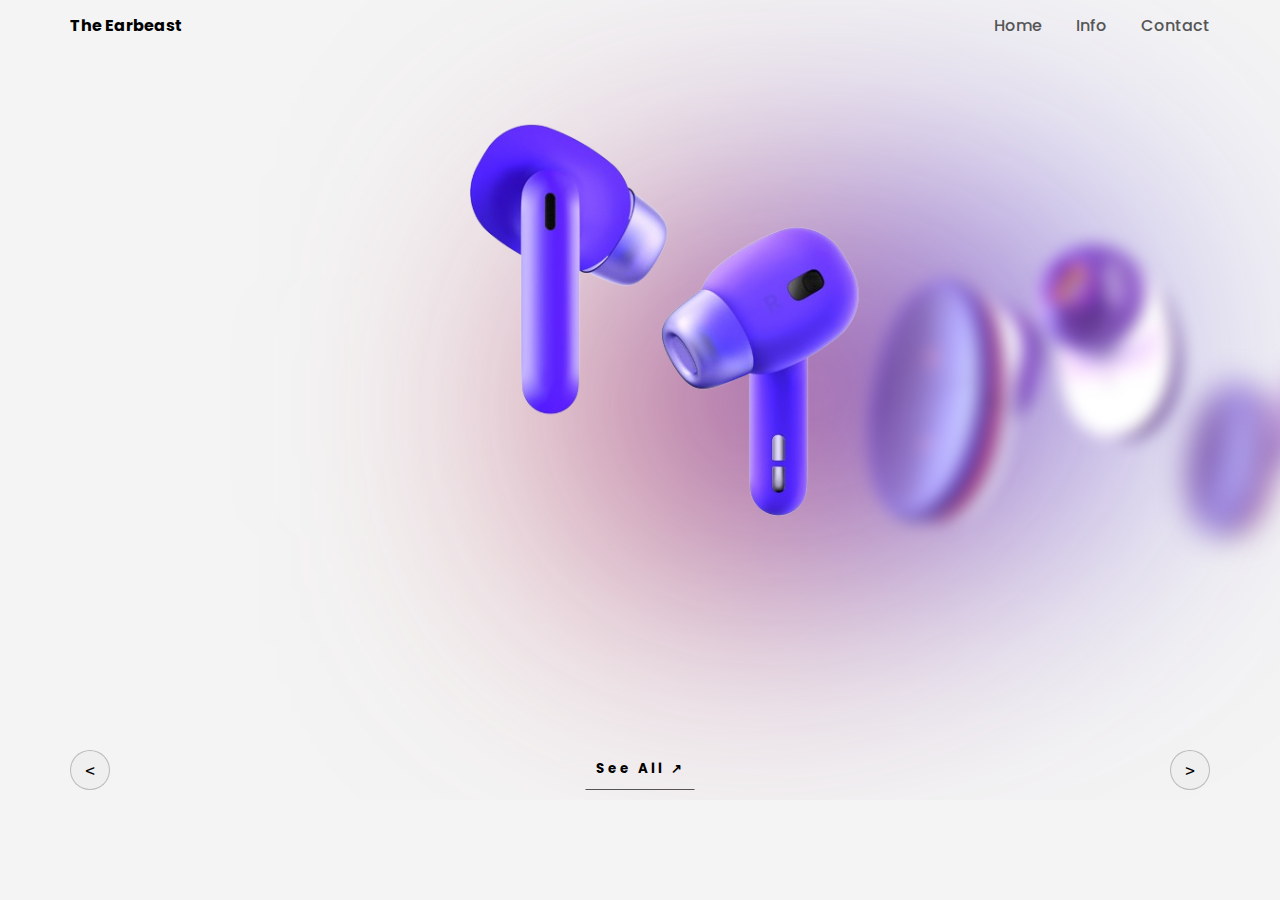
<file: Airpods Animation/index.html>
<!DOCTYPE html>
<html lang="en">
<head>
    <meta charset="UTF-8">
    <meta name="viewport" content="width=device-width, initial-scale=1.0">
    <title>Airpods Animation</title>
    <link rel="stylesheet" href="style.css">
</head>
<body>
    
<header>
    <div class="logo">The Earbeast</div>
    <nav>
        <a href="">Home</a>
        <a href="">Info</a>
        <a href="">Contact</a>
    </nav>
</header>
    <div class="carousel">
        <div class="list">
            <div class="item">
                <img src="images/img1.png">
                <div class="introduce">
                    <div class="title">DESIGN SLIDER</div>
                    <div class="topic">Airpod</div>
                    <div class="des">
                        <!-- 20 lorem -->
                        Lorem ipsum dolor sit amet consectetur adipisicing elit. Officia, laborum cumque dignissimos quidem atque et eligendi aperiam voluptates beatae maxime.
                    </div>
                    <button class="seeMore">SEE MORE &#8599</button>
                </div>
                <div class="detail">
                    <div class="title">Airpod GHTK</div>
                    <div class="des">
                        <!-- lorem 50 -->
                        Lorem ipsum dolor sit amet, consectetur adipisicing elit. Dolor, reiciendis suscipit nobis nulla animi, modi explicabo quod corrupti impedit illo, accusantium in eaque nam quia adipisci aut distinctio porro eligendi. Reprehenderit nostrum consequuntur ea! Accusamus architecto dolores modi ducimus facilis quas voluptatibus! Tempora ratione accusantium magnam nulla tenetur autem beatae.
                    </div>
                    <div class="specifications">
                        <div>
                            <p>Used Time</p>
                            <p>6 hours</p>
                        </div>
                        <div>
                            <p>Charging port</p>
                            <p>Type-C</p>
                        </div>
                        <div>
                            <p>Compatible</p>
                            <p>Android</p>
                        </div>
                        <div>
                            <p>Bluetooth</p>
                            <p>5.3</p>
                        </div>
                        <div>
                            <p>Controlled</p>
                            <p>Touch</p>
                        </div>
                    </div>
                    <div class="checkout">
                        <button>ADD TO CART</button>
                        <button>CHECKOUT</button>
                    </div>
                </div>
            </div>

            <div class="item">
                <img src="images/img2.png">
                <div class="introduce">
                    <div class="title">DESIGN SLIDER</div>
                    <div class="topic">Airpod</div>
                    <div class="des">
                        <!-- 20 lorem -->
                        Lorem ipsum dolor sit amet consectetur adipisicing elit. Officia, laborum cumque dignissimos quidem atque et eligendi aperiam voluptates beatae maxime.
                    </div>
                    <button class="seeMore">SEE MORE &#8599</button>
                </div>
                <div class="detail">
                    <div class="title">Airpod GHTK</div>
                    <div class="des">
                        <!-- lorem 50 -->
                        Lorem ipsum dolor sit amet, consectetur adipisicing elit. Dolor, reiciendis suscipit nobis nulla animi, modi explicabo quod corrupti impedit illo, accusantium in eaque nam quia adipisci aut distinctio porro eligendi. Reprehenderit nostrum consequuntur ea! Accusamus architecto dolores modi ducimus facilis quas voluptatibus! Tempora ratione accusantium magnam nulla tenetur autem beatae.
                    </div>
                    <div class="specifications">
                        <div>
                            <p>Used Time</p>
                            <p>6 hours</p>
                        </div>
                        <div>
                            <p>Charging port</p>
                            <p>Type-C</p>
                        </div>
                        <div>
                            <p>Compatible</p>
                            <p>Android</p>
                        </div>
                        <div>
                            <p>Bluetooth</p>
                            <p>5.3</p>
                        </div>
                        <div>
                            <p>Controlled</p>
                            <p>Touch</p>
                        </div>
                    </div>
                    <div class="checkout">
                        <button>ADD TO CART</button>
                        <button>CHECKOUT</button>
                    </div>
                </div>
            </div>

            <div class="item">
                <img src="images/img3.png">
                <div class="introduce">
                    <div class="title">DESIGN SLIDER</div>
                    <div class="topic">Airpod</div>
                    <div class="des">
                        <!-- 20 lorem -->
                        Lorem ipsum dolor sit amet consectetur adipisicing elit. Officia, laborum cumque dignissimos quidem atque et eligendi aperiam voluptates beatae maxime.
                    </div>
                    <button class="seeMore">SEE MORE &#8599</button>
                </div>
                <div class="detail">
                    <div class="title">Airpod GHTK</div>
                    <div class="des">
                        <!-- lorem 50 -->
                        Lorem ipsum dolor sit amet, consectetur adipisicing elit. Dolor, reiciendis suscipit nobis nulla animi, modi explicabo quod corrupti impedit illo, accusantium in eaque nam quia adipisci aut distinctio porro eligendi. Reprehenderit nostrum consequuntur ea! Accusamus architecto dolores modi ducimus facilis quas voluptatibus! Tempora ratione accusantium magnam nulla tenetur autem beatae.
                    </div>
                    <div class="specifications">
                        <div>
                            <p>Used Time</p>
                            <p>6 hours</p>
                        </div>
                        <div>
                            <p>Charging port</p>
                            <p>Type-C</p>
                        </div>
                        <div>
                            <p>Compatible</p>
                            <p>Android</p>
                        </div>
                        <div>
                            <p>Bluetooth</p>
                            <p>5.3</p>
                        </div>
                        <div>
                            <p>Controlled</p>
                            <p>Touch</p>
                        </div>
                    </div>
                    <div class="checkout">
                        <button>ADD TO CART</button>
                        <button>CHECKOUT</button>
                    </div>
                </div>
            </div>

            <div class="item">
                <img src="images/img4.png">
                <div class="introduce">
                    <div class="title">DESIGN SLIDER</div>
                    <div class="topic">Airpod</div>
                    <div class="des">
                        <!-- 20 lorem -->
                        Lorem ipsum dolor sit amet consectetur adipisicing elit. Officia, laborum cumque dignissimos quidem atque et eligendi aperiam voluptates beatae maxime.
                    </div>
                    <button class="seeMore">SEE MORE &#8599</button>
                </div>
                <div class="detail">
                    <div class="title">Airpod GHTK</div>
                    <div class="des">
                        <!-- lorem 50 -->
                        Lorem ipsum dolor sit amet, consectetur adipisicing elit. Dolor, reiciendis suscipit nobis nulla animi, modi explicabo quod corrupti impedit illo, accusantium in eaque nam quia adipisci aut distinctio porro eligendi. Reprehenderit nostrum consequuntur ea! Accusamus architecto dolores modi ducimus facilis quas voluptatibus! Tempora ratione accusantium magnam nulla tenetur autem beatae.
                    </div>
                    <div class="specifications">
                        <div>
                            <p>Used Time</p>
                            <p>6 hours</p>
                        </div>
                        <div>
                            <p>Charging port</p>
                            <p>Type-C</p>
                        </div>
                        <div>
                            <p>Compatible</p>
                            <p>Android</p>
                        </div>
                        <div>
                            <p>Bluetooth</p>
                            <p>5.3</p>
                        </div>
                        <div>
                            <p>Controlled</p>
                            <p>Touch</p>
                        </div>
                    </div>
                    <div class="checkout">
                        <button>ADD TO CART</button>
                        <button>CHECKOUT</button>
                    </div>
                </div>
            </div>

            <div class="item">
                <img src="images/img5.png">
                <div class="introduce">
                    <div class="title">DESIGN SLIDER</div>
                    <div class="topic">Airpod</div>
                    <div class="des">
                        <!-- 20 lorem -->
                        Lorem ipsum dolor sit amet consectetur adipisicing elit. Officia, laborum cumque dignissimos quidem atque et eligendi aperiam voluptates beatae maxime.
                    </div>
                    <button class="seeMore">SEE MORE &#8599</button>
                </div>
                <div class="detail">
                    <div class="title">Airpod</div>
                    <div class="des">
                        <!-- lorem 50 -->
                        Lorem ipsum dolor sit amet, consectetur adipisicing elit. Dolor, reiciendis suscipit nobis nulla animi, modi explicabo quod corrupti impedit illo, accusantium in eaque nam quia adipisci aut distinctio porro eligendi. Reprehenderit nostrum consequuntur ea! Accusamus architecto dolores modi ducimus facilis quas voluptatibus! Tempora ratione accusantium magnam nulla tenetur autem beatae.
                    </div>
                    <div class="specifications">
                        <div>
                            <p>Used Time</p>
                            <p>6 hours</p>
                        </div>
                        <div>
                            <p>Charging port</p>
                            <p>Type-C</p>
                        </div>
                        <div>
                            <p>Compatible</p>
                            <p>Android</p>
                        </div>
                        <div>
                            <p>Bluetooth</p>
                            <p>5.3</p>
                        </div>
                        <div>
                            <p>Controlled</p>
                            <p>Touch</p>
                        </div>
                    </div>
                    <div class="checkout">
                        <button>ADD TO CART</button>
                        <button>CHECKOUT</button>
                    </div>
                </div>
            </div>

            <div class="item">
                <img src="images/img6.png">
                <div class="introduce">
                    <div class="title">DESIGN SLIDER</div>
                    <div class="topic">Airpod</div>
                    <div class="des">
                        <!-- 20 lorem -->
                        Lorem ipsum dolor sit amet consectetur adipisicing elit. Officia, laborum cumque dignissimos quidem atque et eligendi aperiam voluptates beatae maxime.
                    </div>
                    <button class="seeMore">SEE MORE &#8599</button>
                </div>
                <div class="detail">
                    <div class="title">Airpod GHTK</div>
                    <div class="des">
                        <!-- lorem 50 -->
                        Lorem ipsum dolor sit amet, consectetur adipisicing elit. Dolor, reiciendis suscipit nobis nulla animi, modi explicabo quod corrupti impedit illo, accusantium in eaque nam quia adipisci aut distinctio porro eligendi. Reprehenderit nostrum consequuntur ea! Accusamus architecto dolores modi ducimus facilis quas voluptatibus! Tempora ratione accusantium magnam nulla tenetur autem beatae.
                    </div>
                    <div class="specifications">
                        <div>
                            <p>Used Time</p>
                            <p>6 hours</p>
                        </div>
                        <div>
                            <p>Charging port</p>
                            <p>Type-C</p>
                        </div>
                        <div>
                            <p>Compatible</p>
                            <p>Android</p>
                        </div>
                        <div>
                            <p>Bluetooth</p>
                            <p>5.3</p>
                        </div>
                        <div>
                            <p>Controlled</p>
                            <p>Touch</p>
                        </div>
                    </div>
                    <div class="checkout">
                        <button>ADD TO CART</button>
                        <button>CHECKOUT</button>
                    </div>
                </div>
            </div>
        </div>
        <div class="arrows">
            <button id="prev"><</button>
            <button id="next">></button>
            <button id="back">See All  &#8599</button>
        </div>
    </div>

    <script src="script.js"></script>
</body>
</html>
</file>
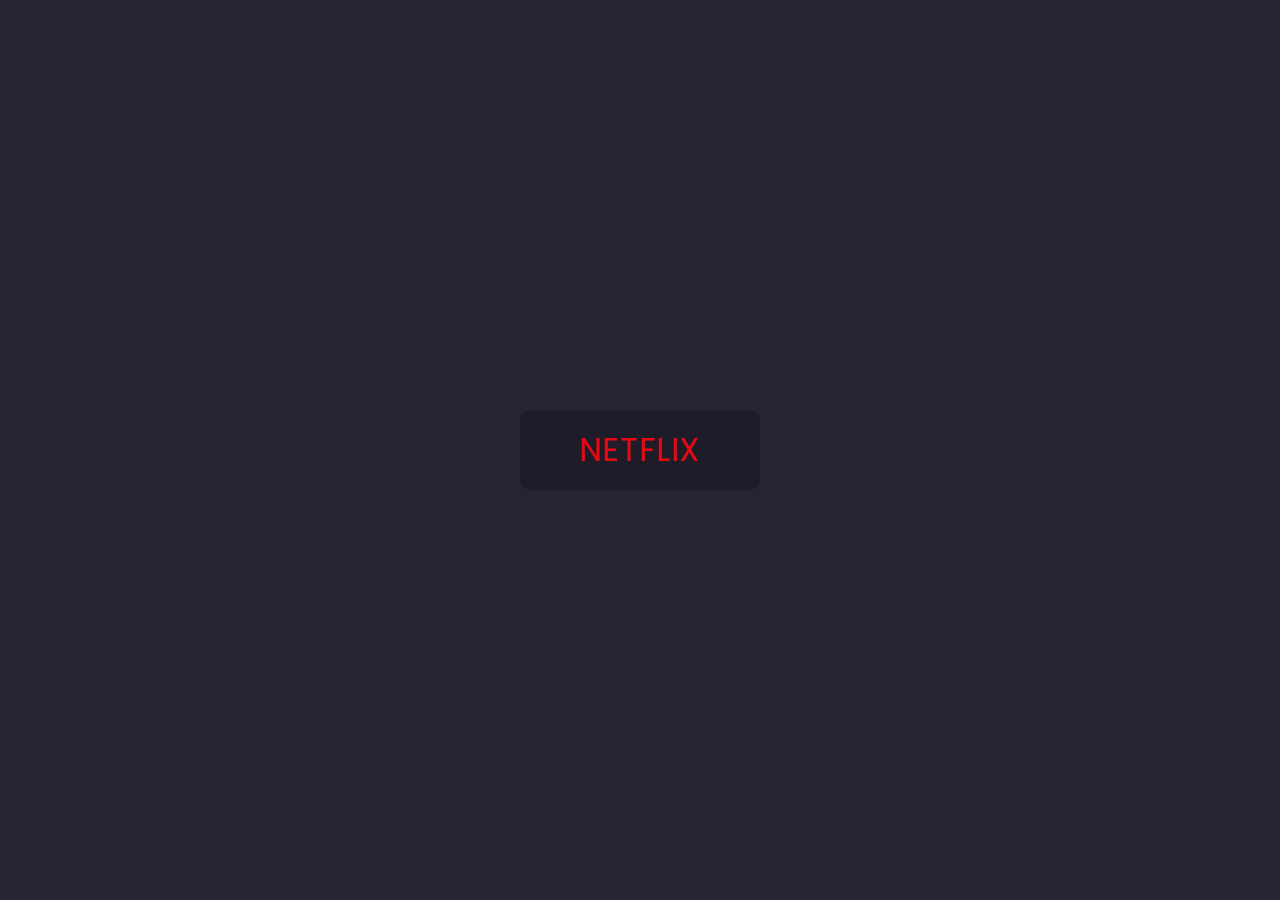
<file: Netflix Button Animation/index.html>
<!DOCTYPE html>
<html lang="en">
<head>
    <meta charset="UTF-8">
    <meta name="viewport" content="width=device-width, initial-scale=1.0">
    <title>Netflix Button Animation | @coding.stella</title>
    <link rel="stylesheet" href="./style.css">
</head>
<body>

 <div class="container">
   <a href="#" class="btn">Netflix</a>
 </div>

 <script src="script.js"></script>

</body>
</html>
</file>
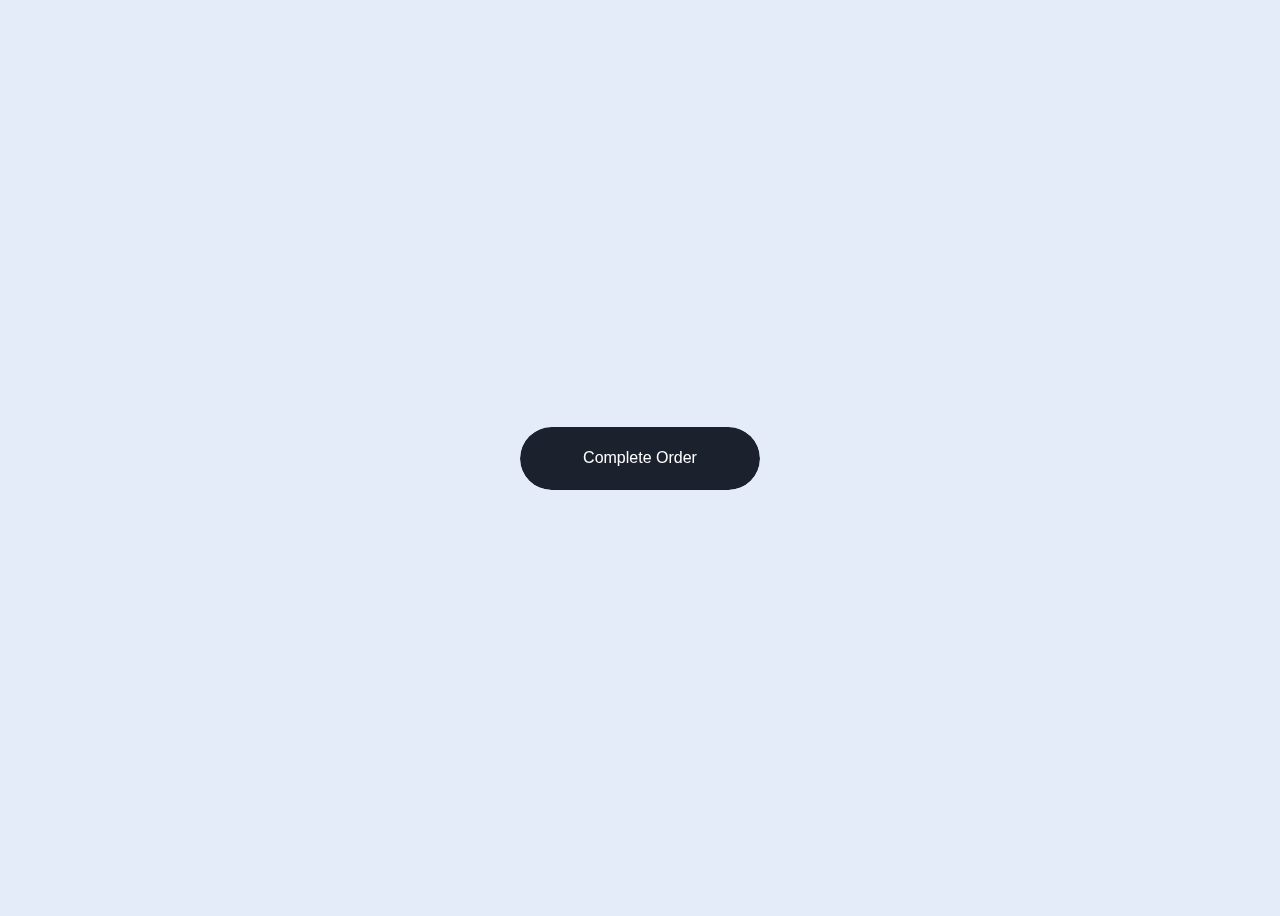
<file: Order confirm animation/index.html>
<!DOCTYPE html>
<html lang="en" >
<head>
  <meta charset="UTF-8">
  <title>Order confirm animation | @coding.stella</title>
  <link rel="stylesheet" href="https://public.codepenassets.com/css/reset-2.0.min.css">
<link rel='stylesheet' href='https://fonts.googleapis.com/css?family=Roboto:400,500,700&amp;display=swap'><link rel="stylesheet" href="./style.css">

</head>
<body>

<button class="order"><span class="default">Complete Order</span><span class="success">Order Placed
    <svg viewbox="0 0 12 10">
      <polyline points="1.5 6 4.5 9 10.5 1"></polyline>
    </svg></span>
  <div class="box"></div>
  <div class="truck">
    <div class="back"></div>
    <div class="front">
      <div class="window"></div>
    </div>
    <div class="light top"></div>
    <div class="light bottom"></div>
  </div>
  <div class="lines"></div>
</button>

<script src='https://cdnjs.cloudflare.com/ajax/libs/jquery/3.4.1/jquery.min.js'></script><script  src="./script.js"></script>

</body>
</html>
</file>
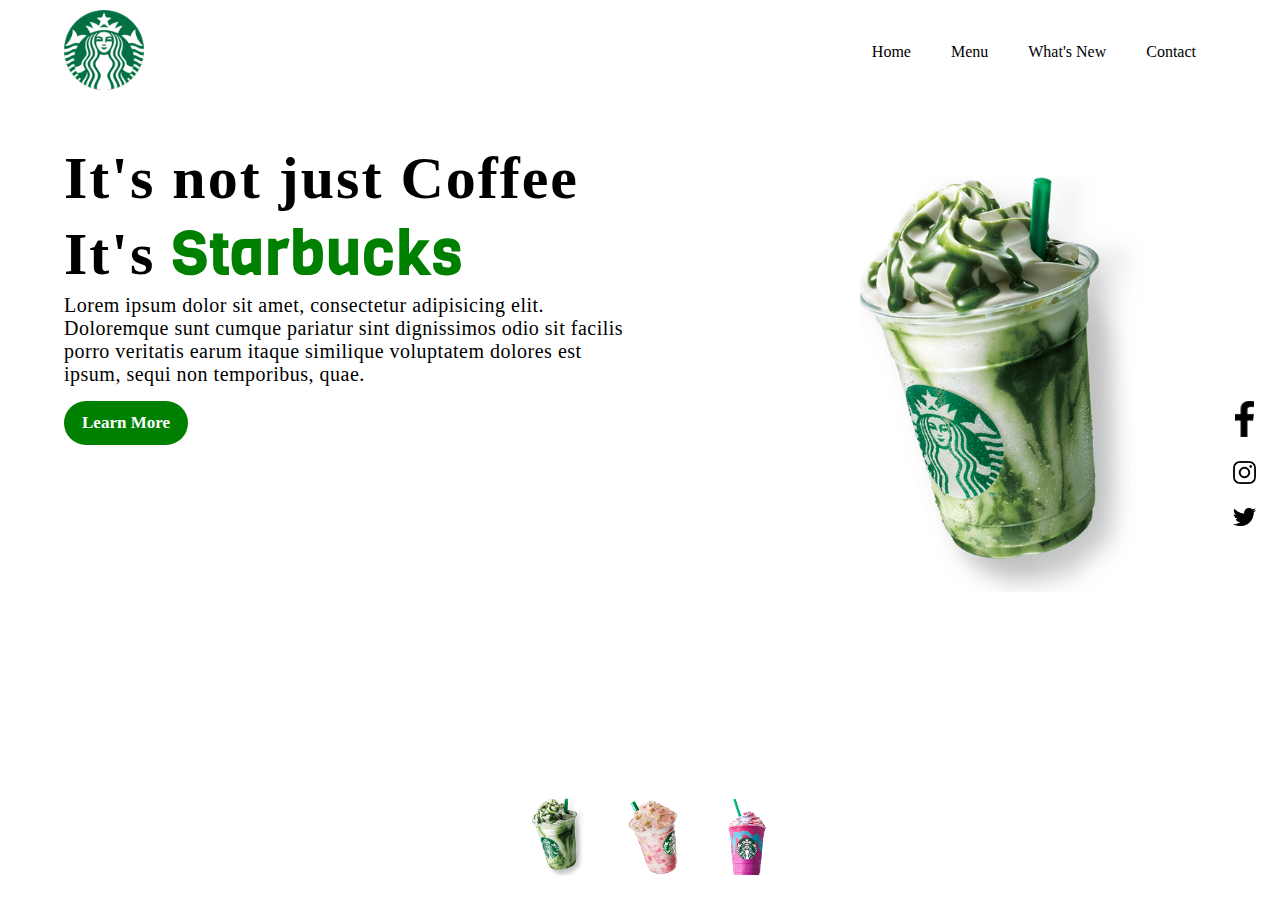
<file: Starbucks Landing Page Website/index.html>
<!DOCTYPE html>
<html lang="en" dir="ltr">
  <head>
    <meta charset="utf-8">
    <meta name="viewport" content="width=device-width, initial-scale=1">
    <link rel="preconnect" href="https://fonts.gstatic.com">
    <link href="https://fonts.googleapis.com/css2?family=Viga&display=swap" rel="stylesheet">
    <link href="https://fonts.googleapis.com/css2?family=Poppins:wght@200&display=swap" rel="stylesheet">
    <title>Starbucks Landing Page</title>
    <link rel="stylesheet" href="css/styles.css">
  </head>
  <body>

    <header>
      <div class="left-side">
        <a href="#"> <img src="img/logo.png" alt=""> </a>
      </div>
      <div class="right-side">
        <div class="nav-link-wrapper"> <a href="">Home</a> </div>
        <div class="nav-link-wrapper"> <a href="">Menu</a> </div>
        <div class="nav-link-wrapper"> <a href="">What's New</a> </div>
        <div class="nav-link-wrapper"> <a href="">Contact</a> </div>
      </div>
    </header>

    <div class="container">

      <div class="left-side">
        <h1>It's not just Coffee <br>
          It's <span class = "green"> Starbucks </span>
        </h1>
        <p>Lorem ipsum dolor sit amet, consectetur adipisicing elit. Doloremque
           sunt cumque pariatur sint dignissimos odio sit facilis porro veritatis
           earum itaque similique voluptatem dolores est ipsum, sequi non temporibus,
           quae.</p>
        <a href="">Learn More</a>
      </div>
      <div class="right-side">
        <img src="img/img1.png" alt="" class = "starbucks">
        <div class="box">
          <a href="#"> <img class = "facebook" src="img/facebook.png" alt=""></a>
          <a href="#"> <img src="img/instagram.png" alt=""></a>
          <a href="#"> <img src="img/twitter.png" alt=""></a>
        </div>
      </div>
    </div>
    <div class="thumb">
      <a href = "#bottom"><img id = "bottom" src="img/thumb1.png" onclick="imgSlider('img/img1.png');"> </a>
      <a href="#bottom"><img src="img/thumb2.png" onclick="imgSlider('img/img2.png');"> </a>
      <a href="#bottom"><img src="img/thumb3.png" onclick="imgSlider('img/img3.png');"> </a>
    </div>

    <script src = "js/script.js">
    </script>
  </body>
</html>
</file>
<file: Airpods Animation/style.css>
@import url('https://fonts.googleapis.com/css2?family=Poppins:ital,wght@0,100;0,200;0,300;0,400;0,500;0,600;0,700;0,800;0,900;1,100;1,200;1,300;1,400;1,500;1,600;1,700;1,800;1,900&display=swap');
body{
    margin: 0;
    background-color: #F4F4F4;
    font-family: Poppins;
}
:root{
    --item1-transform: translateX(-100%) translateY(-5%) scale(1.5);
    --item1-filter: blur(30px);
    --item1-zIndex: 11;
    --item1-opacity: 0;

    --item2-transform: translateX(0);
    --item2-filter: blur(0px);
    --item2-zIndex: 10;
    --item2-opacity: 1;

    --item3-transform: translate(50%,10%) scale(0.8);
    --item3-filter: blur(10px);
    --item3-zIndex: 9;
    --item3-opacity: 1;

    --item4-transform: translate(90%,20%) scale(0.5);
    --item4-filter: blur(30px);
    --item4-zIndex: 8;
    --item4-opacity: 1;
    
    --item5-transform: translate(120%,30%) scale(0.3);
    --item5-filter: blur(40px);
    --item5-zIndex: 7;
    --item5-opacity: 0;
}
header{
    width: 1140px;
    max-width: 90%;
    display: flex;
    justify-content: space-between;
    margin: auto;
    height: 50px;
    align-items: center;
}
header .logo{
    font-weight: bold;
}
header nav a{
    margin-left: 30px;
    text-decoration: none;
    color: #555;
    font-weight: 500;
}

/* carousel */
.carousel{
    position: relative;
    height: 800px;
    overflow: hidden;
    margin-top: -50px;
}
.carousel .list{
    position: absolute;
    width: 1140px;
    max-width: 90%;
    height: 80%;
    left: 50%;
    transform: translateX(-50%);
}
.carousel .list .item{
    position: absolute;
    left: 0%;
    width: 70%;
    height: 100%;
    font-size: 15px;
    transition: left 0.5s, opacity 0.5s, width 0.5s;
}
.carousel .list .item:nth-child(n + 6){
    opacity: 0;
}
.carousel .list .item:nth-child(2){
    z-index: 10;
    transform: translateX(0);
}
.carousel .list .item img{
    width: 50%;
    position: absolute;
    right: 0;
    top: 50%;
    transform: translateY(-50%);
    transition: right 1.5s;
}

.carousel .list .item .introduce{
    opacity: 0;
    pointer-events: none;
}
.carousel .list .item:nth-child(2) .introduce{
    opacity: 1;
    pointer-events: auto;
    width: 400px;
    position: absolute;
    top: 50%;
    transform:  translateY(-50%);
    transition: opacity 0.5s;
}
.carousel .list .item .introduce .title{
    font-size: 2em;
    font-weight: 500;
    line-height: 1em;
}
.carousel .list .item .introduce .topic{
    font-size: 4em;
    font-weight: 500;
}
.carousel .list .item .introduce .des{
    font-size: small;
    color: #5559;
}
.carousel .list .item .introduce .seeMore{
    font-family: Poppins;
    margin-top: 1.2em;
    padding: 5px 0;
    border: none;
    border-bottom: 1px solid #555;
    background-color: transparent;
    font-weight: bold;
    letter-spacing: 3px;
    transition: background 0.5s;
}
.carousel .list .item .introduce .seeMore:hover{
    background: #eee;
}
.carousel .list .item:nth-child(1){
    transform: var(--item1-transform);
    filter: var(--item1-filter);
    z-index: var(--item1-zIndex);
    opacity: var(--item1-opacity);
    pointer-events: none;
}
.carousel .list .item:nth-child(3){
    transform: var(--item3-transform);
    filter: var(--item3-filter);
    z-index: var(--item3-zIndex);
}
.carousel .list .item:nth-child(4){
    transform: var(--item4-transform);
    filter: var(--item4-filter);
    z-index: var(--item4-zIndex);
}
.carousel .list .item:nth-child(5){
    transform: var(--item5-transform);
    filter: var(--item5-filter);
    opacity: var(--item5-opacity);
    pointer-events: none;
}
/* animation text in item2 */
.carousel .list .item:nth-child(2) .introduce .title,
.carousel .list .item:nth-child(2) .introduce .topic,
.carousel .list .item:nth-child(2) .introduce .des,
.carousel .list .item:nth-child(2) .introduce .seeMore{
    opacity: 0;
    animation: showContent 0.5s 1s ease-in-out 1 forwards;
}
@keyframes showContent{
    from{
        transform: translateY(-30px);
        filter: blur(10px);
    }to{
        transform: translateY(0);
        opacity: 1;
        filter: blur(0px);
    }
}
.carousel .list .item:nth-child(2) .introduce .topic{
    animation-delay: 1.2s;
}
.carousel .list .item:nth-child(2) .introduce .des{
    animation-delay: 1.4s;
}
.carousel .list .item:nth-child(2) .introduce .seeMore{
    animation-delay: 1.6s;
}
/* next click */
.carousel.next .item:nth-child(1){
    animation: transformFromPosition2 0.5s ease-in-out 1 forwards;
}
@keyframes transformFromPosition2{
    from{
        transform: var(--item2-transform);
        filter: var(--item2-filter);
        opacity: var(--item2-opacity);
    }
}
.carousel.next .item:nth-child(2){
    animation: transformFromPosition3 0.7s ease-in-out 1 forwards;
}
@keyframes transformFromPosition3{
    from{
        transform: var(--item3-transform);
        filter: var(--item3-filter);
        opacity: var(--item3-opacity);
    }
}
.carousel.next .item:nth-child(3){
    animation: transformFromPosition4 0.9s ease-in-out 1 forwards;
}
@keyframes transformFromPosition4{
    from{
        transform: var(--item4-transform);
        filter: var(--item4-filter);
        opacity: var(--item4-opacity);
    }
}
.carousel.next .item:nth-child(4){
    animation: transformFromPosition5 1.1s ease-in-out 1 forwards;
}
@keyframes transformFromPosition5{
    from{
        transform: var(--item5-transform);
        filter: var(--item5-filter);
        opacity: var(--item5-opacity);
    }
}
/* previous */
.carousel.prev .list .item:nth-child(5){
    animation: transformFromPosition4 0.5s ease-in-out 1 forwards;
}
.carousel.prev .list .item:nth-child(4){
    animation: transformFromPosition3 0.7s ease-in-out 1 forwards;
}
.carousel.prev .list .item:nth-child(3){
    animation: transformFromPosition2 0.9s ease-in-out 1 forwards;
}
.carousel.prev .list .item:nth-child(2){
    animation: transformFromPosition1 1.1s ease-in-out 1 forwards;
}
@keyframes transformFromPosition1{
    from{
        transform: var(--item1-transform);
        filter: var(--item1-filter);
        opacity: var(--item1-opacity);        
    }
}

/* detail  */
.carousel .list .item .detail{
    opacity: 0;
    pointer-events: none;
}
/* showDetail */
.carousel.showDetail .list .item:nth-child(3),
.carousel.showDetail .list .item:nth-child(4){
    left: 100%;
    opacity: 0;
    pointer-events: none;
}
.carousel.showDetail .list .item:nth-child(2){
    width: 100%;
}
.carousel.showDetail .list .item:nth-child(2) .introduce{
    opacity: 0;
    pointer-events: none;
}
.carousel.showDetail .list .item:nth-child(2) img{
    right: 50%;
}
.carousel.showDetail .list .item:nth-child(2) .detail{
    opacity: 1;
    width: 50%;
    position: absolute;
    right: 0;
    top: 50%;
    transform: translateY(-50%);
    text-align: right;
    pointer-events: auto;
}
.carousel.showDetail .list .item:nth-child(2) .detail .title{
    font-size: 4em;
}
.carousel.showDetail .list .item:nth-child(2) .detail .specifications{
    display: flex;
    gap: 10px;
    width: 100%;
    border-top: 1px solid #5553;
    margin-top: 20px;
}
.carousel.showDetail .list .item:nth-child(2) .detail .specifications div{
    width: 90px;
    text-align: center;
    flex-shrink: 0;
}
.carousel.showDetail .list .item:nth-child(2) .detail .specifications div p:nth-child(1){
    font-weight: bold;
}
.carousel.carousel.showDetail .list .item:nth-child(2) .checkout button{
    font-family: Poppins;
    background-color: transparent;
    border: 1px solid #5555;
    margin-left: 5px;
    padding: 5px 10px;
    letter-spacing: 2px;
    font-weight: 500;
}
.carousel.carousel.showDetail .list .item:nth-child(2) .checkout button:nth-child(2){
    background-color: #693EFF;
    color: #eee;
}
.carousel.showDetail .list .item:nth-child(2) .detail  .title,
.carousel.showDetail .list .item:nth-child(2) .detail  .des,
.carousel.showDetail .list .item:nth-child(2) .detail .specifications,
.carousel.showDetail .list .item:nth-child(2) .detail .checkout{
    opacity: 0;
    animation: showContent 0.5s 1s ease-in-out 1 forwards;
}
.carousel.showDetail .list .item:nth-child(2) .detail  .des{
    animation-delay: 1.2s;
}
.carousel.showDetail .list .item:nth-child(2) .detail .specifications{
    animation-delay: 1.4s;
}
.carousel.showDetail .list .item:nth-child(2) .detail .checkout{
    animation-delay: 1.6s;
}
.arrows{
    position: absolute;
    bottom: 10px;
    width: 1140px;
    max-width: 90%;
    display: flex;
    justify-content: space-between;
    left: 50%;
    transform: translateX(-50%);
}
#prev,
#next{
    width: 40px;
    height: 40px;
    border-radius: 50%;
    font-family: monospace;
    border: 1px solid #5555;
    font-size: large;
    bottom: 20%;
    left: 10%;
}
#next{
    left: unset;
    right: 10%;
}
#back{
    position: absolute;
    z-index: 100;
    bottom: 0%;
    left: 50%;
    transform: translateX(-50%);
    border: none;
    border-bottom: 1px solid #555;
    font-family: Poppins;
    font-weight: bold;
    letter-spacing: 3px;
    background-color: transparent;
    padding: 10px;
    /* opacity: 0; */
    transition: opacity 0.5s;
}
.carousel.showDetail #back{
    opacity: 1;
}
.carousel.showDetail #prev,
.carousel.showDetail #next{
    opacity: 0;
    pointer-events: none;
}
.carousel::before{
    width: 500px;
    height: 300px;
    content: '';
    background-image: linear-gradient(70deg, #DC422A, blue);
    position: absolute;
    z-index: -1;
    border-radius: 20% 30% 80% 10%;
    filter: blur(150px);
    top: 50%;
    left: 50%;
    transform: translate(-10%, -50%);
    transition: 1s;
}
.carousel.showDetail::before{
    transform: translate(-100%, -50%) rotate(90deg);
    filter: blur(130px);
}
@media screen and (max-width: 991px){
    /* ipad, tablets */
    .carousel .list .item{
        width: 90%;
    }
    .carousel.showDetail .list .item:nth-child(2) .detail .specifications{
        overflow: auto;
    }
    .carousel.showDetail .list .item:nth-child(2) .detail .title{
        font-size: 2em;
    }
}
@media screen and (max-width: 767px){
    /* mobile */
    .carousel{
        height: 600px;
    }
    .carousel .list .item{
        width: 100%;
        font-size: 10px;
    }
    
    .carousel .list{
        height: 100%;
    }
    .carousel .list .item:nth-child(2) .introduce{
        width: 50%;
    }
    
    .carousel .list .item img{
        width: 40%;
    }
    .carousel.showDetail .list .item:nth-child(2) .detail{
        backdrop-filter: blur(10px);
        font-size: small;
    }
    .carousel .list .item:nth-child(2) .introduce .des,
    .carousel.showDetail .list .item:nth-child(2) .detail .des{
        height: 100px;
        overflow: auto;
    }
    .carousel.showDetail .list .item:nth-child(2) .detail .checkout{
        display: flex;
        width: max-content;
        float: right;
    }
}
</file>
<file: Netflix Button Animation/style.css>
@import url("https://fonts.googleapis.com/css2?family=Nunito+Sans:ital,opsz,wght@0,6..12,200..1000;1,6..12,200..1000&family=Nunito:ital,wght@0,200..1000;1,200..1000&family=Poppins:ital,wght@0,100;0,200;0,300;0,400;0,500;0,600;0,700;0,800;0,900;1,100;1,200;1,300;1,400;1,500;1,600;1,700;1,800;1,900&display=swap");

* {
  margin: 0px;
  padding: 0px;
  box-sizing: border-box;
}

body {
  font-family: "Poppins", serif;
  display: flex;
  justify-content: center;
  align-items: center;
  height: 100vh;
  background: #252432;
  overflow: hidden;
}

.btn {
  position: relative;
  width: 240px;
  height: 80px;
  display: flex;
  justify-content: center;
  align-items: center;
  background: rgba(0, 0, 0, 0.2);
  border-radius: 10px;
  cursor: pointer;
  overflow: hidden;
  font-size: 2em;
  transition: 0.5s;
  text-decoration: none;
  text-transform: uppercase;
  letter-spacing: 0.05em;
  color: #e50914;
  /* border: 1px solid #fff; */
}

.btn:hover {
  filter: drop-shadow(0 0 10px #e50914) drop-shadow(0 0 30px #e50914);
  letter-spacing: 0.2em;
  color: #fff;
}

.btn span {
  position: absolute;
  top: 0;
  width: 2px;
  height: 100%;
  background: #e50914;
  pointer-events: none;
  transition: transform 0.2s ease-in-out;
  z-index: -1;
  transform: scaleY(0);
  transform-origin: bottom;
}

.btn:hover span {
  transform: scaleY(1);
  transform-origin: top;
}

.btn span:nth-child(even) {
  transform-origin: top;
}

.btn:hover span:nth-child(even) {
  transform-origin: bottom;
}
</file>
<file: Order confirm animation/style.css>
:root {
  --primary: #275EFE;
  --primary-light: #7699FF;
  --dark: #1C212E;
  --grey-dark: #3F4656;
  --grey: #6C7486;
  --grey-light: #CDD9ED;
  --white: #FFF;
  --green: #16BF78;
  --sand: #DCB773;
  --sand-light: #EDD9A9;
}

.order {
  -webkit-appearance: none;
     -moz-appearance: none;
          appearance: none;
  border: 0;
  background: var(--dark);
  position: relative;
  height: 63px;
  width: 240px;
  padding: 0;
  outline: none;
  cursor: pointer;
  border-radius: 32px;
  -webkit-mask-image: -webkit-radial-gradient(white, black);
  -webkit-tap-highlight-color: transparent;
  overflow: hidden;
  transition: transform 0.3s ease;
}
.order span {
  --o: 1;
  position: absolute;
  left: 0;
  right: 0;
  text-align: center;
  top: 19px;
  line-height: 24px;
  color: var(--white);
  font-size: 16px;
  font-weight: 500;
  opacity: var(--o);
  transition: opacity 0.3s ease;
}
.order span.default {
  transition-delay: 0.3s;
}
.order span.success {
  --offset: 16px;
  --o: 0;
}
.order span.success svg {
  width: 12px;
  height: 10px;
  display: inline-block;
  vertical-align: top;
  fill: none;
  margin: 7px 0 0 4px;
  stroke: var(--green);
  stroke-width: 2;
  stroke-linecap: round;
  stroke-linejoin: round;
  stroke-dasharray: 16px;
  stroke-dashoffset: var(--offset);
  transition: stroke-dashoffset 0.3s ease;
}
.order:active {
  transform: scale(0.96);
}
.order .lines {
  opacity: 0;
  position: absolute;
  height: 3px;
  background: var(--white);
  border-radius: 2px;
  width: 6px;
  top: 30px;
  left: 100%;
  box-shadow: 15px 0 0 var(--white), 30px 0 0 var(--white), 45px 0 0 var(--white), 60px 0 0 var(--white), 75px 0 0 var(--white), 90px 0 0 var(--white), 105px 0 0 var(--white), 120px 0 0 var(--white), 135px 0 0 var(--white), 150px 0 0 var(--white), 165px 0 0 var(--white), 180px 0 0 var(--white), 195px 0 0 var(--white), 210px 0 0 var(--white), 225px 0 0 var(--white), 240px 0 0 var(--white), 255px 0 0 var(--white), 270px 0 0 var(--white), 285px 0 0 var(--white), 300px 0 0 var(--white), 315px 0 0 var(--white), 330px 0 0 var(--white);
}
.order .back,
.order .box {
  --start: var(--white);
  --stop: var(--grey-light);
  border-radius: 2px;
  background: linear-gradient(var(--start), var(--stop));
  position: absolute;
}
.order .truck {
  width: 60px;
  height: 41px;
  left: 100%;
  z-index: 1;
  top: 11px;
  position: absolute;
  transform: translateX(24px);
}
.order .truck:before, .order .truck:after {
  --r: -90deg;
  content: "";
  height: 2px;
  width: 20px;
  right: 58px;
  position: absolute;
  display: block;
  background: var(--white);
  border-radius: 1px;
  transform-origin: 100% 50%;
  transform: rotate(var(--r));
}
.order .truck:before {
  top: 4px;
}
.order .truck:after {
  --r: 90deg;
  bottom: 4px;
}
.order .truck .back {
  left: 0;
  top: 0;
  width: 60px;
  height: 41px;
  z-index: 1;
}
.order .truck .front {
  overflow: hidden;
  position: absolute;
  border-radius: 2px 9px 9px 2px;
  width: 26px;
  height: 41px;
  left: 60px;
}
.order .truck .front:before, .order .truck .front:after {
  content: "";
  position: absolute;
  display: block;
}
.order .truck .front:before {
  height: 13px;
  width: 2px;
  left: 0;
  top: 14px;
  background: linear-gradient(var(--grey), var(--grey-dark));
}
.order .truck .front:after {
  border-radius: 2px 9px 9px 2px;
  background: var(--primary);
  width: 24px;
  height: 41px;
  right: 0;
}
.order .truck .front .window {
  overflow: hidden;
  border-radius: 2px 8px 8px 2px;
  background: var(--primary-light);
  transform: perspective(4px) rotateY(3deg);
  width: 22px;
  height: 41px;
  position: absolute;
  left: 2px;
  top: 0;
  z-index: 1;
  transform-origin: 0 50%;
}
.order .truck .front .window:before, .order .truck .front .window:after {
  content: "";
  position: absolute;
  right: 0;
}
.order .truck .front .window:before {
  top: 0;
  bottom: 0;
  width: 14px;
  background: var(--dark);
}
.order .truck .front .window:after {
  width: 14px;
  top: 7px;
  height: 4px;
  position: absolute;
  background: rgba(255, 255, 255, 0.14);
  transform: skewY(14deg);
  box-shadow: 0 7px 0 rgba(255, 255, 255, 0.14);
}
.order .truck .light {
  width: 3px;
  height: 8px;
  left: 83px;
  transform-origin: 100% 50%;
  position: absolute;
  border-radius: 2px;
  transform: scaleX(0.8);
  background: #f0dc5f;
}
.order .truck .light:before {
  content: "";
  height: 4px;
  width: 7px;
  opacity: 0;
  transform: perspective(2px) rotateY(-15deg) scaleX(0.94);
  position: absolute;
  transform-origin: 0 50%;
  left: 3px;
  top: 50%;
  margin-top: -2px;
  background: linear-gradient(90deg, #f0dc5f, rgba(240, 220, 95, 0.7), rgba(240, 220, 95, 0));
}
.order .truck .light.top {
  top: 4px;
}
.order .truck .light.bottom {
  bottom: 4px;
}
.order .box {
  --start: var(--sand-light);
  --stop: var(--sand);
  width: 21px;
  height: 21px;
  right: 100%;
  top: 21px;
}
.order .box:before, .order .box:after {
  content: "";
  top: 10px;
  position: absolute;
  left: 0;
  right: 0;
}
.order .box:before {
  height: 3px;
  margin-top: -1px;
  background: rgba(0, 0, 0, 0.1);
}
.order .box:after {
  height: 1px;
  background: rgba(0, 0, 0, 0.15);
}
.order.animate .default {
  --o: 0;
  transition-delay: 0s;
}
.order.animate .success {
  --offset: 0;
  --o: 1;
  transition-delay: 7s;
}
.order.animate .success svg {
  transition-delay: 7.3s;
}
.order.animate .truck {
  -webkit-animation: truck 10s ease forwards;
          animation: truck 10s ease forwards;
}
.order.animate .truck:before {
  -webkit-animation: door1 2.4s ease forwards 0.3s;
          animation: door1 2.4s ease forwards 0.3s;
}
.order.animate .truck:after {
  -webkit-animation: door2 2.4s ease forwards 0.6s;
          animation: door2 2.4s ease forwards 0.6s;
}
.order.animate .truck .light:before, .order.animate .truck .light:after {
  -webkit-animation: light 10s ease forwards;
          animation: light 10s ease forwards;
}
.order.animate .box {
  -webkit-animation: box 10s ease forwards;
          animation: box 10s ease forwards;
}
.order.animate .lines {
  -webkit-animation: lines 10s ease forwards;
          animation: lines 10s ease forwards;
}

@-webkit-keyframes truck {
  10%, 30% {
    transform: translateX(-164px);
  }
  40% {
    transform: translateX(-104px);
  }
  60% {
    transform: translateX(-224px);
  }
  75%, 100% {
    transform: translateX(24px);
  }
}

@keyframes truck {
  10%, 30% {
    transform: translateX(-164px);
  }
  40% {
    transform: translateX(-104px);
  }
  60% {
    transform: translateX(-224px);
  }
  75%, 100% {
    transform: translateX(24px);
  }
}
@-webkit-keyframes lines {
  0%, 30% {
    opacity: 0;
    transform: scaleY(0.7) translateX(0);
  }
  35%, 65% {
    opacity: 1;
  }
  70% {
    opacity: 0;
  }
  100% {
    transform: scaleY(0.7) translateX(-400px);
  }
}
@keyframes lines {
  0%, 30% {
    opacity: 0;
    transform: scaleY(0.7) translateX(0);
  }
  35%, 65% {
    opacity: 1;
  }
  70% {
    opacity: 0;
  }
  100% {
    transform: scaleY(0.7) translateX(-400px);
  }
}
@-webkit-keyframes light {
  0%, 30% {
    opacity: 0;
    transform: perspective(2px) rotateY(-15deg) scaleX(0.88);
  }
  40%, 100% {
    opacity: 1;
    transform: perspective(2px) rotateY(-15deg) scaleX(0.94);
  }
}
@keyframes light {
  0%, 30% {
    opacity: 0;
    transform: perspective(2px) rotateY(-15deg) scaleX(0.88);
  }
  40%, 100% {
    opacity: 1;
    transform: perspective(2px) rotateY(-15deg) scaleX(0.94);
  }
}
@-webkit-keyframes door1 {
  30%, 50% {
    transform: rotate(32deg);
  }
}
@keyframes door1 {
  30%, 50% {
    transform: rotate(32deg);
  }
}
@-webkit-keyframes door2 {
  30%, 50% {
    transform: rotate(-32deg);
  }
}
@keyframes door2 {
  30%, 50% {
    transform: rotate(-32deg);
  }
}
@-webkit-keyframes box {
  8%, 10% {
    transform: translateX(40px);
    opacity: 1;
  }
  25% {
    transform: translateX(112px);
    opacity: 1;
  }
  26% {
    transform: translateX(112px);
    opacity: 0;
  }
  27%, 100% {
    transform: translateX(0px);
    opacity: 0;
  }
}
@keyframes box {
  8%, 10% {
    transform: translateX(40px);
    opacity: 1;
  }
  25% {
    transform: translateX(112px);
    opacity: 1;
  }
  26% {
    transform: translateX(112px);
    opacity: 0;
  }
  27%, 100% {
    transform: translateX(0px);
    opacity: 0;
  }
}
html {
  box-sizing: border-box;
  -webkit-font-smoothing: antialiased;
}

* {
  box-sizing: inherit;
}
*:before, *:after {
  box-sizing: inherit;
}

body {
  min-height: 100vh;
  font-family: Roboto, Arial;
  display: flex;
  justify-content: center;
  align-items: center;
  background: #E4ECFA;
}
body .dribbble {
  position: fixed;
  display: block;
  right: 20px;
  bottom: 20px;
}
body .dribbble img {
  display: block;
  height: 28px;
}
</file>
<file: Starbucks Landing Page Website/css/styles.css>
*{
  margin: 0px;
  padding: 0px;
}

body{
  overflow-x: hidden;
}

header{
  display: flex;
  align-items: center;
  justify-content: space-between;
  width: 90%;
  margin: 10px auto;
}

header .left-side a img{
  width: 80px;
}

header .right-side{
  display: flex;
}

header .right-side .nav-link-wrapper a{
  padding: 10px;
  margin: 10px;
  text-decoration: none;
  color: black;
}

.container{
  max-width: 80%;
  margin: 50px auto;
}

.container .left-side{
  text-align: center;
}

.container .left-side h1{
  font-size: 60px;
  letter-spacing: 2px;
}

.container .left-side h1 .green{
  color: green;
  font-family: 'Viga', serif;
}

.container .left-side p{
  font-size: 20px;
  letter-spacing: 0.5px;
}

.container .left-side a{
  display: inline-block;
  background: green;
  padding: 12px 18px 12px 18px;
  text-decoration: none;
  border-radius: 25px;
  color: white;
  margin-top: 15px;
  font-size: 17px;
  font-weight: bold;
}

.container .right-side{
  text-align: center;
  margin-top: 60px;
}

.container .right-side img{
  max-width: 50%;
}

.container .right-side .box{
  position: absolute;
  display: grid;
  right: 0%;
  bottom: 0%;
}

.container .right-side .box img{
  width: 25px;
  margin: 10px;
}

.container .right-side .box img.facebook{
  width: 18.5px;
}

.thumb{
  display: flex;
  margin-top: -60px;
  justify-content: center;
}

.thumb a:hover{
  margin-top: -15px;
  transition: 0.2s;
}

.thumb img{
  width: 54px;
  margin: 20px;
}

@media (min-width: 1140px){
  *{
    margin: 0px;
    padding: 0px;
  }

  body{
    overflow-x: hidden;
  }

  header{
    display: flex;
    align-items: center;
    justify-content: space-between;
    width: 90%;
    margin: 10px auto;
  }

  header .left-side a img{
    width: 80px;
  }

  header .right-side{
    display: flex;
  }

  header .right-side .nav-link-wrapper a{
    padding: 10px;
    margin: 10px;
    text-decoration: none;
    color: black;
  }

  .container{
    max-width: 90%;
    margin: 50px auto;
    display: flex;
  }

  .container .left-side{
    text-align: left;
    flex: 1;
  }

  .container .left-side h1{
    font-size: 60px;
    letter-spacing: 2px;
  }

  .container .left-side h1 .green{
    color: green;
    font-family: 'Viga', serif;
  }

  .container .left-side p{
    font-size: 20px;
    letter-spacing: 0.5px;
  }

  .container .left-side a{
    display: inline-block;
    background: green;
    padding: 12px 18px 12px 18px;
    text-decoration: none;
    border-radius: 25px;
    color: white;
    margin-top: 15px;
    font-size: 17px;
    font-weight: bold;
  }

  .container .right-side{
    flex: 1;
    text-align: center;
  }

  .container .right-side img{
    width: 330px;
    margin-left: 150px;
    margin-top: -30px;
  }

  .container .right-side .box{
    display: grid;
    position: absolute;
    bottom: 40%;
    right: 1%;
  }

  .container .right-side .box img{
    width: 25px;
    margin: 10px;
  }

  .container .right-side .box img.facebook{
    width: 18.5px;
  }

  .thumb{
    position: absolute;
    bottom: 0%;
    left: 40%;
  }

  .thumb a:hover{
    margin-top: -15px;
    transition: 0.2s;
  }

  .thumb img{
    width: 54px;
    margin: 20px;
  }
}

@media only screen and (max-width: 650px){
  header{
    display: block;
  }

  header .left-side a img{
    width: 80px;
    margin: auto;
    display: block;
  }

  header .right-side{
    display: flex;
    justify-content: center;
    margin-top: 35px;
  }

  header .right-side .nav-link-wrapper a{
    padding: 10px;
    margin: 10px;
    text-decoration: none;
    color: black;
  }
  .container{
    max-width: 80%;
    margin: 50px auto;
  }

  .container .left-side{
    text-align: center;
  }

  .container .left-side h1{
    font-size: 50px;
    letter-spacing: 2px;
  }

  .container .left-side h1 .green{
    color: green;
    font-family: 'Viga', serif;
  }

  .container .left-side p{
    font-size: 18px;
    letter-spacing: 0.5px;
  }

  .container .left-side a{
    display: inline-block;
    background: green;
    padding: 12px 18px 12px 18px;
    text-decoration: none;
    border-radius: 25px;
    color: white;
    margin-top: 15px;
    font-size: 16.2px;
    font-weight: bold;
  }
}

@media only screen and (max-width: 404px){
  header{
    display: block;
  }

  header .left-side a img{
    width: 80px;
    margin: auto;
    display: block;
  }

  header .right-side{
    display: flex;
    justify-content: center;
    margin-top: 35px;
  }

  header .right-side .nav-link-wrapper a{
    padding: 5px;
    margin: 5px;
    text-decoration: none;
    color: black;
  }
  .container .right-side img{
    width: 330px;
    margin-top: -30px;
  }
  .container .right-side img{
    max-width: 50%;
  }

  .container .right-side .box{
    display: none;
    position: absolute;
    bottom: 250px;
    right: 25px;
  }

  .container .right-side .box img{
    width: 25px;
    margin: 10px;
  }

  .container .right-side .box img.facebook{
    width: 18.5px;
  }

  .thumb{
    display: flex;
    margin-top: -30px;
    justify-content: center;
  }

  .thumb a:hover{
    margin-top: -15px;
    transition: 0.2s;
  }

  .thumb img{
    width: 45px;
    margin: 20px;
  }
}
</file>
